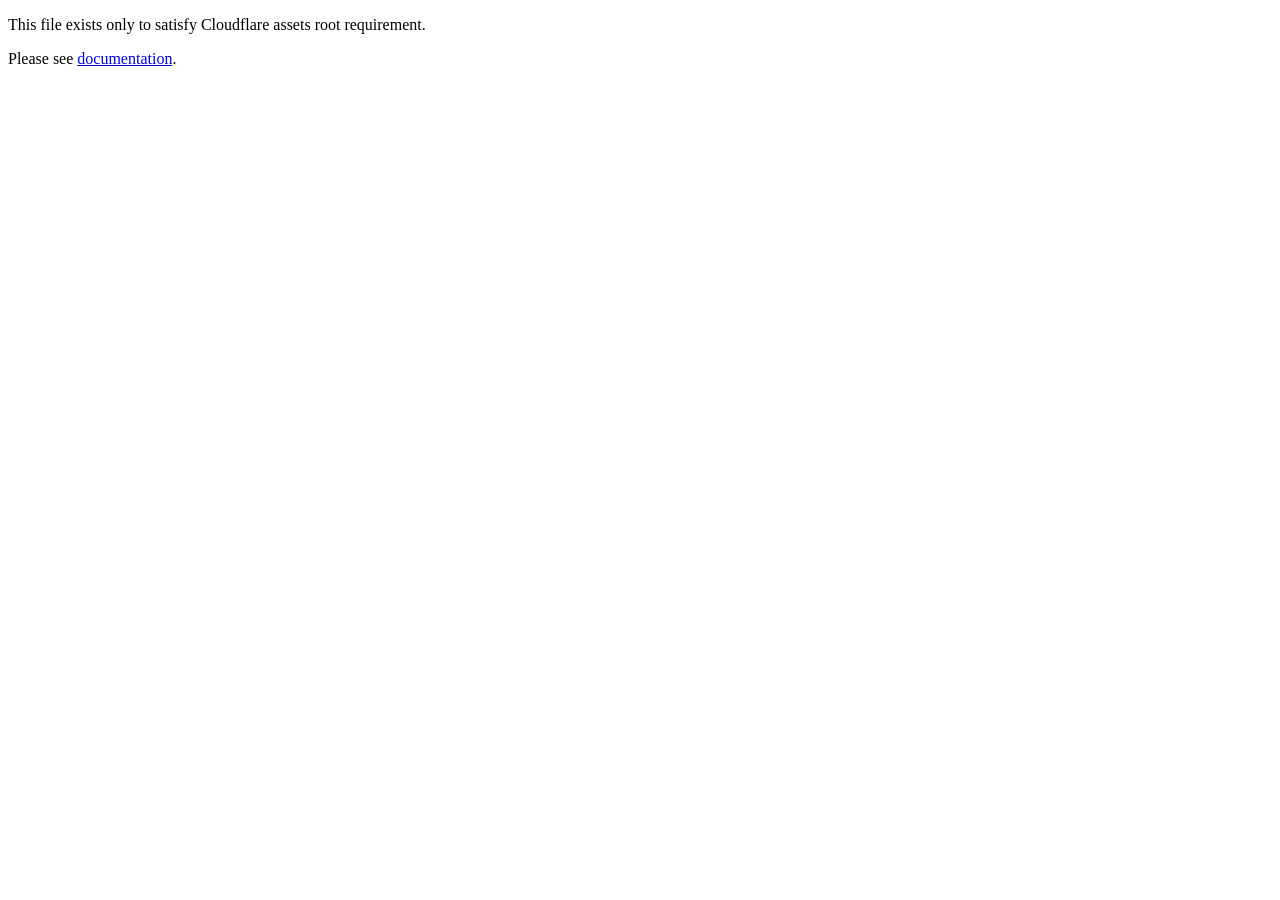
<file: index.html>
<!DOCTYPE html>
<html>
<head>
    <meta charset="UTF-8">
    <title>Sensor Dashboard Extension</title>
</head>
<body>
    <p>This file exists only to satisfy Cloudflare assets root requirement.</p>
    <p>Please see <a href="doc/index.html">documentation</a>.</p>
</body>
</html>
</file>
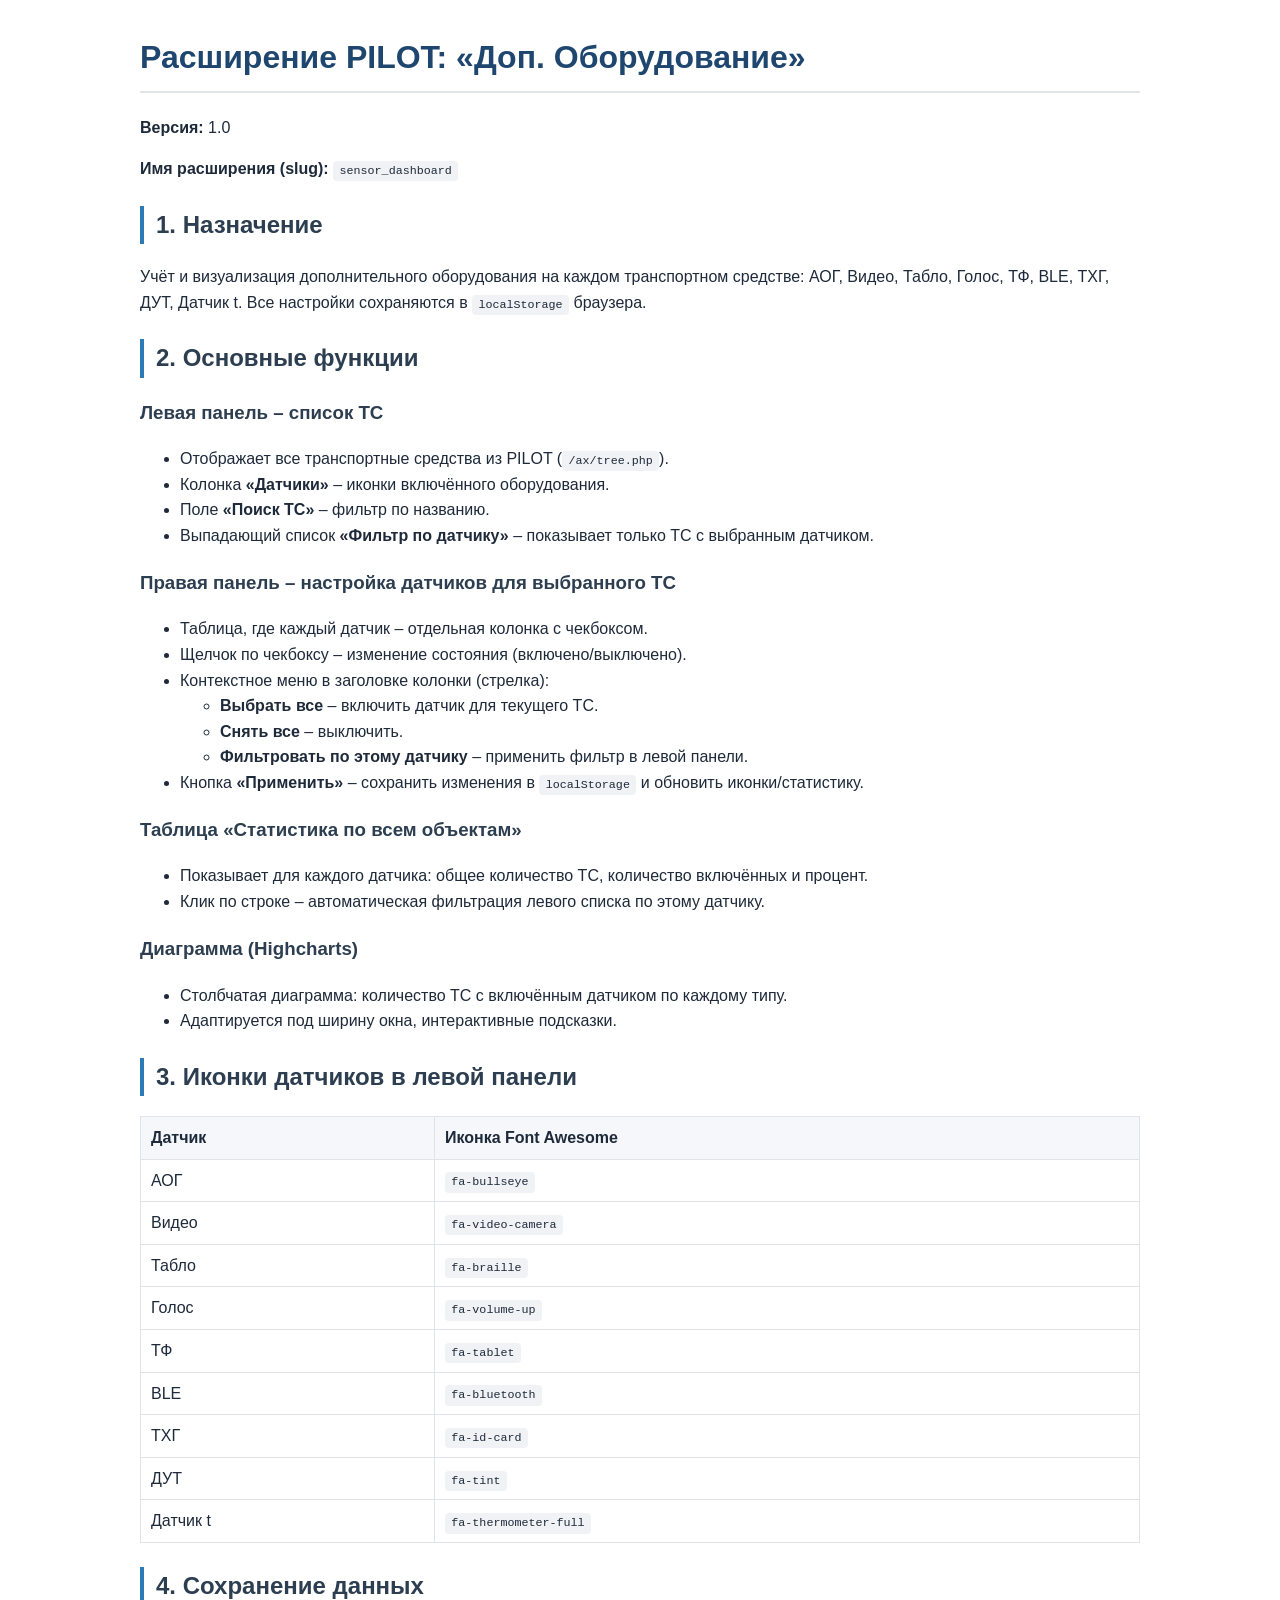
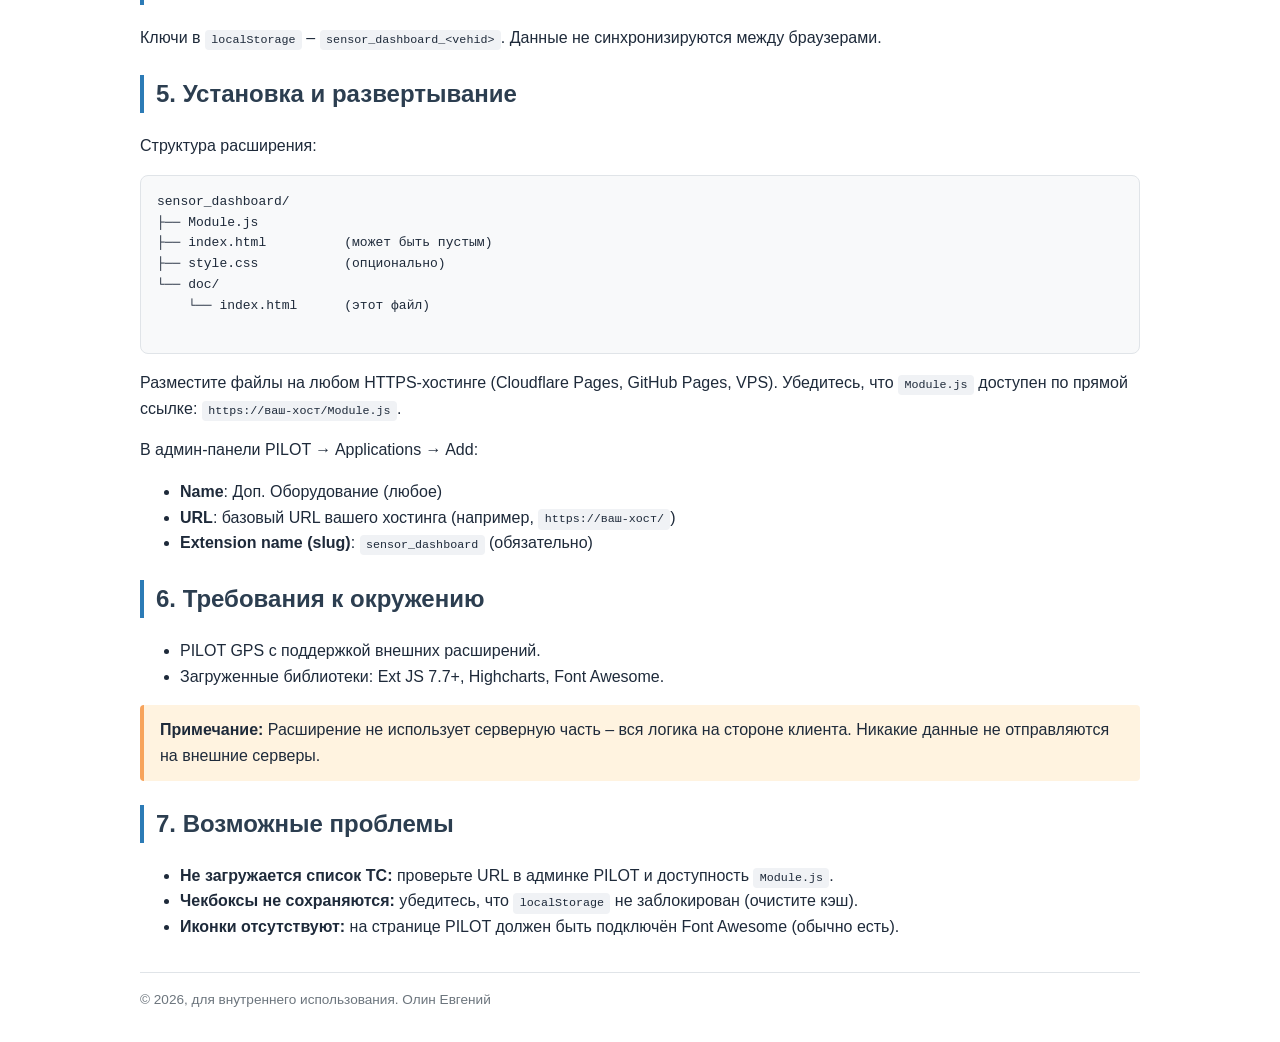
<file: doc/index.html>
<!DOCTYPE html>
<html lang="ru">
<head>
    <meta charset="UTF-8">
    <title>Расширение PILOT – Доп. Оборудование | Документация</title>
    <style>
        body {
            font-family: 'Segoe UI', Tahoma, Geneva, Verdana, sans-serif;
            max-width: 1000px;
            margin: 2rem auto;
            padding: 0 20px;
            line-height: 1.6;
            color: #1e2a3a;
        }
        h1 { color: #1e466e; border-bottom: 2px solid #e0e4e8; padding-bottom: 0.5rem; }
        h2 { color: #2c3e50; margin-top: 1.5rem; border-left: 4px solid #2c7bb6; padding-left: 0.75rem; }
        h3 { color: #2c3e50; margin-top: 1.2rem; }
        code {
            background: #f0f2f5;
            padding: 0.2rem 0.4rem;
            border-radius: 4px;
            font-family: monospace;
            font-size: 0.9em;
        }
        pre {
            background: #f8f9fa;
            padding: 1rem;
            border-radius: 8px;
            overflow-x: auto;
            border: 1px solid #e0e4e8;
        }
        table {
            border-collapse: collapse;
            width: 100%;
            margin: 1rem 0;
        }
        th, td {
            border: 1px solid #e0e4e8;
            padding: 8px 10px;
            text-align: left;
        }
        th {
            background: #f5f7fa;
        }
        .note {
            background: #fff3e0;
            border-left: 4px solid #f7a35c;
            padding: 0.75rem 1rem;
            margin: 1rem 0;
            border-radius: 4px;
        }
        footer {
            margin-top: 2rem;
            font-size: 0.85em;
            color: #6c757d;
            border-top: 1px solid #e0e4e8;
            padding-top: 1rem;
        }
    </style>
</head>
<body>
    <h1>Расширение PILOT: «Доп. Оборудование»</h1>
    <p><strong>Версия:</strong> 1.0</p>
    <p><strong>Имя расширения (slug):</strong> <code>sensor_dashboard</code></p>

    <h2>1. Назначение</h2>
    <p>Учёт и визуализация дополнительного оборудования на каждом транспортном средстве: АОГ, Видео, Табло, Голос, ТФ, BLE, ТХГ, ДУТ, Датчик t. Все настройки сохраняются в <code>localStorage</code> браузера.</p>

    <h2>2. Основные функции</h2>
    <h3>Левая панель – список ТС</h3>
    <ul>
        <li>Отображает все транспортные средства из PILOT (<code>/ax/tree.php</code>).</li>
        <li>Колонка <strong>«Датчики»</strong> – иконки включённого оборудования.</li>
        <li>Поле <strong>«Поиск ТС»</strong> – фильтр по названию.</li>
        <li>Выпадающий список <strong>«Фильтр по датчику»</strong> – показывает только ТС с выбранным датчиком.</li>
    </ul>

    <h3>Правая панель – настройка датчиков для выбранного ТС</h3>
    <ul>
        <li>Таблица, где каждый датчик – отдельная колонка с чекбоксом.</li>
        <li>Щелчок по чекбоксу – изменение состояния (включено/выключено).</li>
        <li>Контекстное меню в заголовке колонки (стрелка):
            <ul>
                <li><strong>Выбрать все</strong> – включить датчик для текущего ТС.</li>
                <li><strong>Снять все</strong> – выключить.</li>
                <li><strong>Фильтровать по этому датчику</strong> – применить фильтр в левой панели.</li>
            </ul>
        </li>
        <li>Кнопка <strong>«Применить»</strong> – сохранить изменения в <code>localStorage</code> и обновить иконки/статистику.</li>
    </ul>

    <h3>Таблица «Статистика по всем объектам»</h3>
    <ul>
        <li>Показывает для каждого датчика: общее количество ТС, количество включённых и процент.</li>
        <li>Клик по строке – автоматическая фильтрация левого списка по этому датчику.</li>
    </ul>

    <h3>Диаграмма (Highcharts)</h3>
    <ul>
        <li>Столбчатая диаграмма: количество ТС с включённым датчиком по каждому типу.</li>
        <li>Адаптируется под ширину окна, интерактивные подсказки.</li>
    </ul>

    <h2>3. Иконки датчиков в левой панели</h2>
    <table>
        <thead>
            <tr><th>Датчик</th><th>Иконка Font Awesome</th></tr>
        </thead>
        <tbody>
            <tr><td>АОГ</td><td><code>fa-bullseye</code></td></tr>
            <tr><td>Видео</td><td><code>fa-video-camera</code></td></tr>
            <tr><td>Табло</td><td><code>fa-braille</code></td></tr>
            <tr><td>Голос</td><td><code>fa-volume-up</code></td></tr>
            <tr><td>ТФ</td><td><code>fa-tablet</code></td></tr>
            <tr><td>BLE</td><td><code>fa-bluetooth</code></td></tr>
            <tr><td>ТХГ</td><td><code>fa-id-card</code></td></tr>
            <tr><td>ДУТ</td><td><code>fa-tint</code></td></tr>
            <tr><td>Датчик t</td><td><code>fa-thermometer-full</code></td></tr>
        </tbody>
    </table>

    <h2>4. Сохранение данных</h2>
    <p>Ключи в <code>localStorage</code> – <code>sensor_dashboard_&lt;vehid&gt;</code>. Данные не синхронизируются между браузерами.</p>

    <h2>5. Установка и развертывание</h2>
    <p>Структура расширения:</p>
    <pre>
sensor_dashboard/
├── Module.js
├── index.html          (может быть пустым)
├── style.css           (опционально)
└── doc/
    └── index.html      (этот файл)
    </pre>
    <p>Разместите файлы на любом HTTPS-хостинге (Cloudflare Pages, GitHub Pages, VPS). Убедитесь, что <code>Module.js</code> доступен по прямой ссылке: <code>https://ваш-хост/Module.js</code>.</p>
    <p>В админ‑панели PILOT → Applications → Add:</p>
    <ul>
        <li><strong>Name</strong>: Доп. Оборудование (любое)</li>
        <li><strong>URL</strong>: базовый URL вашего хостинга (например, <code>https://ваш-хост/</code>)</li>
        <li><strong>Extension name (slug)</strong>: <code>sensor_dashboard</code> (обязательно)</li>
    </ul>

    <h2>6. Требования к окружению</h2>
    <ul>
        <li>PILOT GPS с поддержкой внешних расширений.</li>
        <li>Загруженные библиотеки: Ext JS 7.7+, Highcharts, Font Awesome.</li>
    </ul>

    <div class="note">
        <strong>Примечание:</strong> Расширение не использует серверную часть – вся логика на стороне клиента. Никакие данные не отправляются на внешние серверы.
    </div>

    <h2>7. Возможные проблемы</h2>
    <ul>
        <li><strong>Не загружается список ТС:</strong> проверьте URL в админке PILOT и доступность <code>Module.js</code>.</li>
        <li><strong>Чекбоксы не сохраняются:</strong> убедитесь, что <code>localStorage</code> не заблокирован (очистите кэш).</li>
        <li><strong>Иконки отсутствуют:</strong> на странице PILOT должен быть подключён Font Awesome (обычно есть).</li>
    </ul>

    <footer>
        © 2026, для внутреннего использования. Олин Евгений
    </footer>
</body>
</html>
</file>
